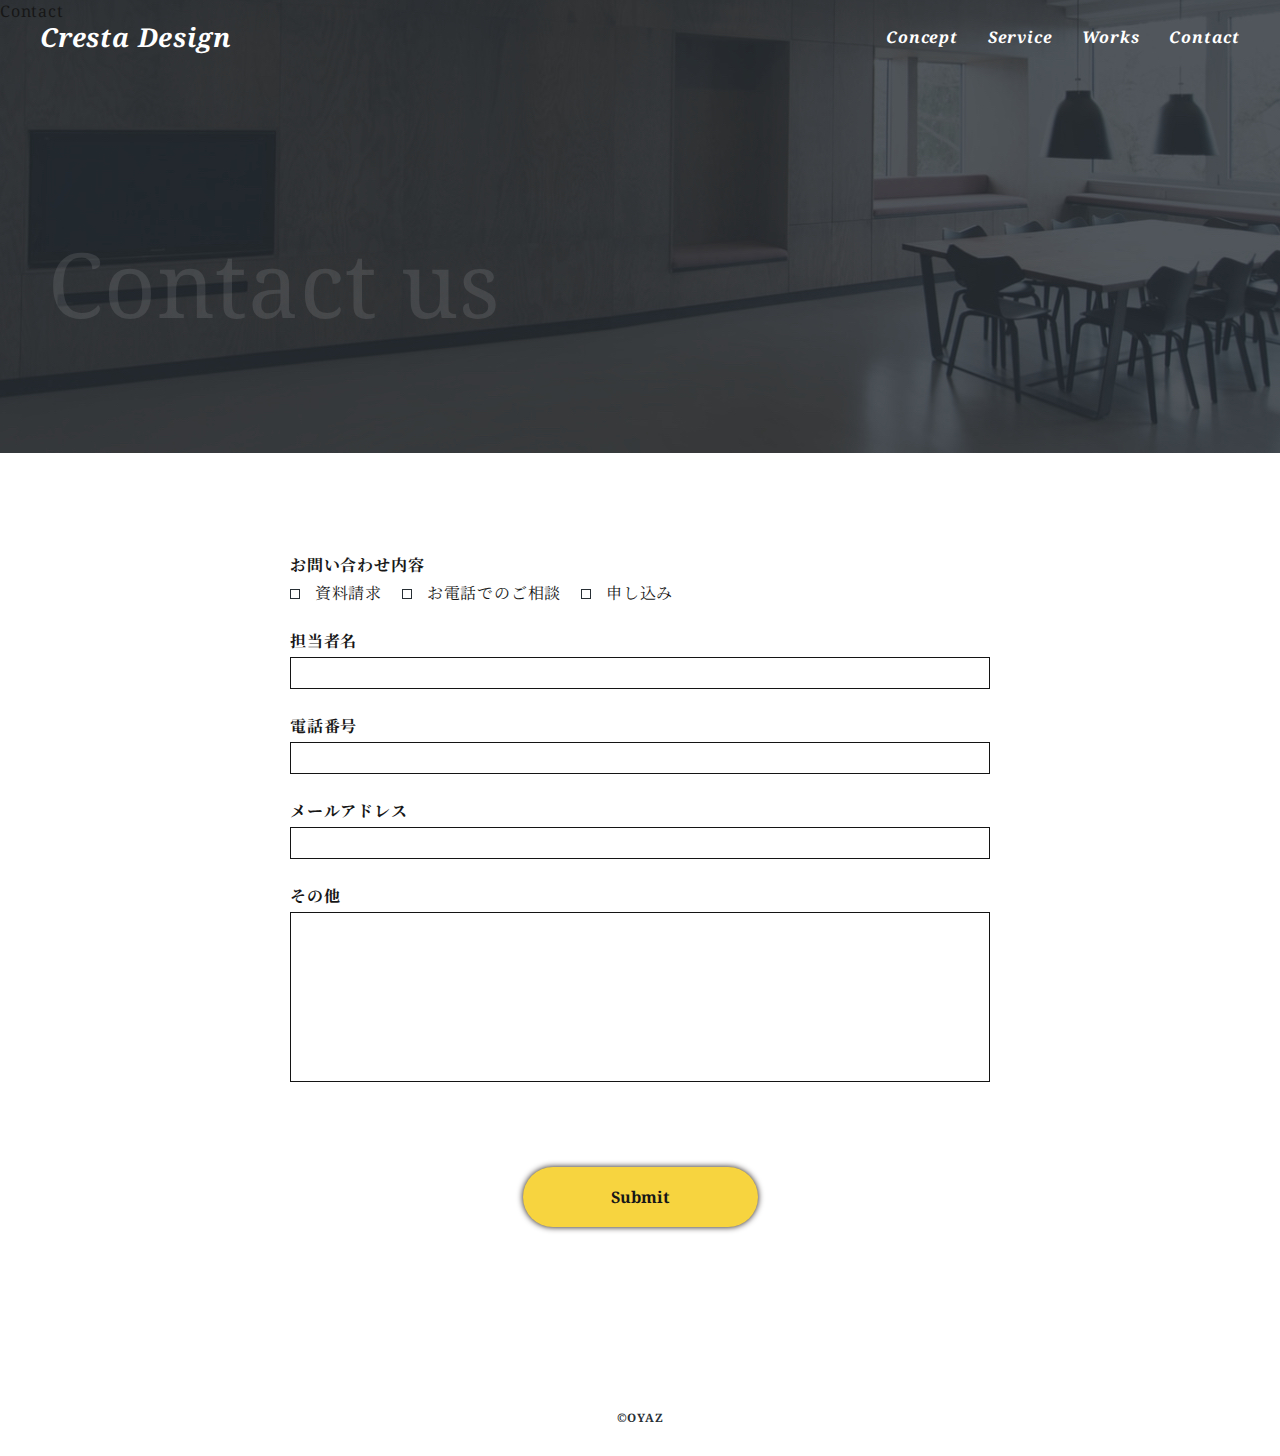
<file: contact/index.html>
<!DOCTYPE html>
<html lang="ja">
  <head>
    <meta charset="UTF-8" />
    <meta name="viewport" content="width=device-width, initial-scale=1.0" />
    <meta http-equiv="X-UA-Compatible" content="ie=edge" />
    <title>Cresta Design | お問い合わせ</title>
    <link
      href="https://fonts.googleapis.com/css?family=Noto+Serif+JP:400,700|Noto+Serif:400,700,700i&display=swap&subset=japanese"
      rel="stylesheet"
    />
    <link rel="stylesheet" href="../css/reset.css" />
    <link rel="stylesheet" href="../css/contact.css" />
  </head>
  <body>
    <!-- header -->
    <header class="header">
      <div class="header-inner">
        <h1 class="site-title"><a href="../indxe.html">Cresta Design</a></h1>
        <nav class="header-nav">
          <ul class="nav-list">
            <li class="nav-item"><a href="../indxe.html">Concept</a></li>
            <li class="nav-item"><a href="#!">Service</a></li>
            <li class="nav-item"><a href="#!">Works</a></li>
            <li class="nav-item"><a href="../contact/index.html">Contact</a></li>
          </ul>
        </nav>
        <button class="burger-btn">
          <span class="bar bar_top"></span>
          <span class="bar bar_mid"></span>
          <span class="bar bar_bottom"></span>
        </button>
      </div>
    </header>
    <!-- //header -->

    <!-- main -->
    <main>
      <!-- page-title -->
      <div class="page-title-wrapper">
        <h1 class="pege-title">Contact</h1>
        <div class="page-title-bottom">Contact us</div>
      </div>
      <!-- page-title -->

      <!-- form -->
      <form action="" class="form-wrapper">
        <ul class="form-list">
          <li class="form-item">
             <label for="" class="form-label">お問い合わせ内容</label>
             <ul class="checkbox-list">
              <li class="checkbox-item">
                <input type="checkbox" class="checkbox" id="document">
                <label for="document">資料請求</label>
              </li>
              <li class="checkbox-item">
                <input type="checkbox" class="checkbox" id="phone">
                <label for="phone">お電話でのご相談</label>
              </li>
              <li class="checkbox-item">
                <input type="checkbox" class="checkbox" id="application">
                <label for="application">申し込み</label>
              </li>
             </ul>
          </li>
          <li class="form-item">
            <label for="" class="form-label">担当者名</label>
            <input type="text" class="input-text">
          </li>
          <li class="form-item">
            <label for="" class="form-label">電話番号</label>
            <input type="text" class="input-text">
          </li>
          <li class="form-item">
            <label for="" class="form-label">メールアドレス</label>
            <input type="text" class="input-text">
          </li>
          <li class="form-item">
            <label for="" class="form-label">その他</label>
            <textarea name="" id="" cols="30" rows="10"></textarea>
          </li>
        </ul>
        <input type="submit" value="Submit" class="submit-btn">
      </form>
      <!-- form -->
    </main>
    <!-- //main -->

    <!-- footer -->
    <footer class="footer">
      <small>&copy;OYAZ</small>
    </footer>
    <!-- //footer -->
    <script src="https://ajax.googleapis.com/ajax/libs/jquery/3.4.1/jquery.min.js"></script>
    <script src="../js/slick.min.js"></script>
    <script src="../js/script.js"></script>
  </body>
</html>
</file>
<file: css/contact.css>
/* ---------------------------- */
/* Base
/* ---------------------------- */
html {
  font-size: 62.5%;
}
body {
  font-size: 1.6rem;
  letter-spacing: 0.05em;
  font-family: "Noto Serif", "Noto Serif JP", serif;
  color: #171717;
}
img {
  vertical-align: bottom;
  width: 100%;
}

.section-wrapper {
  padding: 100px 0 70px;
}
.section-title {
  max-width: 1000px;
  color: #282f35;
  font-size: 6rem;
  font-style: italic;
  margin: 0 auto 80px;
  padding: 0 20px;
}
.section-title::after {
  content: "";
  display: inline-block;
  background-color: #282f35;
  width: 200px;
  height: 5px;
  margin-left: 30px;
  vertical-align: middle;
}
.section-inner {
  max-width: 1000px;
  margin: 0 auto;
  padding: 0 50px;
}
.section-bottom {
  max-width: 1200px;
  margin: 0 auto;
  font-size: 9rem;
  opacity: 0.05;
}
.section-bottom.text-white {
  opacity: 0.1;
}

.submit-btn {
  display: block;
  width: 235px;
  line-height: 60px;
  margin: 0 auto 70px;
  background-color: #f7d43f;
  box-shadow: 0 0 6px #1b1310;
  border-radius: 30px;
  text-align: center;
  color: #171717;
  font-weight: bold;
  text-decoration: none;
  transition: 0.3s;
  border: none;
}
.submit-btn:hover {
  opacity: 0.7;
  transition: 0.3s;
  cursor: pointer;
}

/* ---------------------------- */
/* header
/* ---------------------------- */
.header{
  padding: 19px 30px;
  position: absolute;
  top: 0;
  left: 50%;
  z-index: 1;
  transform: translateX(-50%);
  box-sizing: border-box;
  width: 100%;
  transition: 0.3s;
}
.header-inner {
  display: flex;
  justify-content: space-between;
  align-items: center;
  max-width: 1200px;
  margin: 0 auto;
}
.header.fixed {
  position: fixed;
  background-color: #282f35;
  padding: 30px;
  width: 100%;
  transition: 0.3s;
}
.header a {
  color: #fff;
  text-decoration: none;
  transition: 0.3s;
  font-weight: bold;
  font-style: italic;
}
.header a:hover {
  opacity: 0.7;
  transition: 0.3s;
}
.site-title {
  font-size: 2.6rem;
}
.nav-list {
  display: flex;
}
.nav-item {
  margin-right: 30px;
}
.nav-item:last-of-type {
  margin-right: 0;
}
.burger-btn {
  display: none;
}
/* ---------------------------- */
/* page-title
 /* ---------------------------- */
.page-title-wrapper{
  height: 453px;
  background-image: url(../img/contact-page-bgi@2x.jpg);
  background-size: cover;
  background-position: center;
}
.page-title{
  font-size: 6rem;
  font-weight: bold;
  font-style: italic;
  text-align: center;
  padding-top: 186px;
  color: #fff;
}
.page-title-bottom{
  font-size: 9rem;
  color: #fff;
  opacity: .1;
  margin: 200px 0 0 48px;
}

/* ---------------------------- */
/* form
 /* ---------------------------- */
 .form-wrapper{
  padding: 100px 0 80px;
 }
 .form-list {
  max-width: 700px;
  margin: 0 auto 80px;
  padding: 0 50px;
 }
 .form-item {
  margin-bottom: 25px;
 }
 .form-item:last-of-type{
  margin-bottom: 0;
 }
 .form-label{
  display: block;
  margin-bottom: 5px;
  font-weight: bold;
 }
 input,textarea {
  resize: none;
  appearance: none;
  -webkit-appearance: none;
  outline: none;
  border: 1px solid #141414;
  width: 100%;
  columns: #171717;
  box-sizing: border-box;
 }
 .input-text {
  padding: 0 8px;
  line-height: 30px;
 }
 textarea{
  height: 170px;
  padding: 0 8px;
  line-height: 30px;
 }
.checkbox-list{
  display: flex;
}
.checkbox-item{
  margin-right: 20px;
}
.checkbox label,
.checkbox {
  cursor: pointer;
}
.checkbox{
  border: solid 1px #282f35;
  height: 10px;
  width: 10px;
  margin-right: 10px;
}
.checkbox:checked{
  background-color: #333;
}


/* ---------------------------- */
/* footer
 /* ---------------------------- */
.footer {
  padding: 30px 0;
  text-align: center;
  font-size: 1.4rem;
  font-weight: bold;
  color: #282f35;
}

@media screen and (max-width: 768px) {
  /* ---------------------------- */
  /* base_sp
   /* ---------------------------- */
  .section-wrapper {
    padding: 100px 0 40px;
  }
  .section-title {
    padding: 0 4vw;
    font-size: 3rem;
    margin-bottom: 50px;
  }
  .section-title::after {
    width: 90px;
  }
  .section-inner {
    padding: 0 4vw;
  }
  .section-bottom {
    font-size: 4rem;
    padding: 0 4vw;
  }

  .link-btn {
    margin-bottom: 40px;
  }

  .sp-br {
    display: block;
  }
  .pc-br {
    display: none;
  }

  /* ---------------------------- */
  /* header_sp
   /* ---------------------------- */
  .header {
    padding: 30px 4vw 0;
  }
  .header-nav {
    display: none;
    position: fixed;
    top: 0;
    left: 0;
    width: 100%;
    height: 100vh;
    background-color: #282f35;
  }
  .nav-list {
    height: 100%;
    flex-direction: column;
    justify-content: center;
    align-items: center;
  }
  .nav-item {
    margin: 0 0 30px;
  }
  .nav-item:last-of-type {
    margin-bottom: 0;
  }

  .burger-btn {
    display: block;
    position: absolute;
    top: 30px;
    right: 4vw;
  }
  .burger-btn .bar {
    display: block;
    height: 3px;
    width: 30px;
    background-color: #fff;
  }
  .bar_top {
    margin-bottom: 8px;
  }
  .bar_mid {
    margin-bottom: 8px;
  }

  /* ハンバーガーメニューが開いたとき */
  .burger-btn.cross .bar_top {
    transform: rotate(45deg) translate(8px, 8px);
    transition: 0.3s;
  }
  .burger-btn.cross .bar_mid {
    opacity: 0;
    transition: 0.3s;
  }
  .burger-btn.cross .bar_bottom {
    transform: rotate(-45deg) translate(8px, -8px);
    transition: 0.3s;
  }
  body.noscroll {
    overflow: hidden;
  }

  button {
    background-color: transparent;
    border: none;
    cursor: pointer;
    outline: none;
    padding: 0;
    appearance: none;
  }
  /* ---------------------------- */
  /* form
   /* ---------------------------- */
  .checkbox-list{
    display: block;
  }
  .checkbox-list{
    margin-left: 0;
  }
}
</file>
